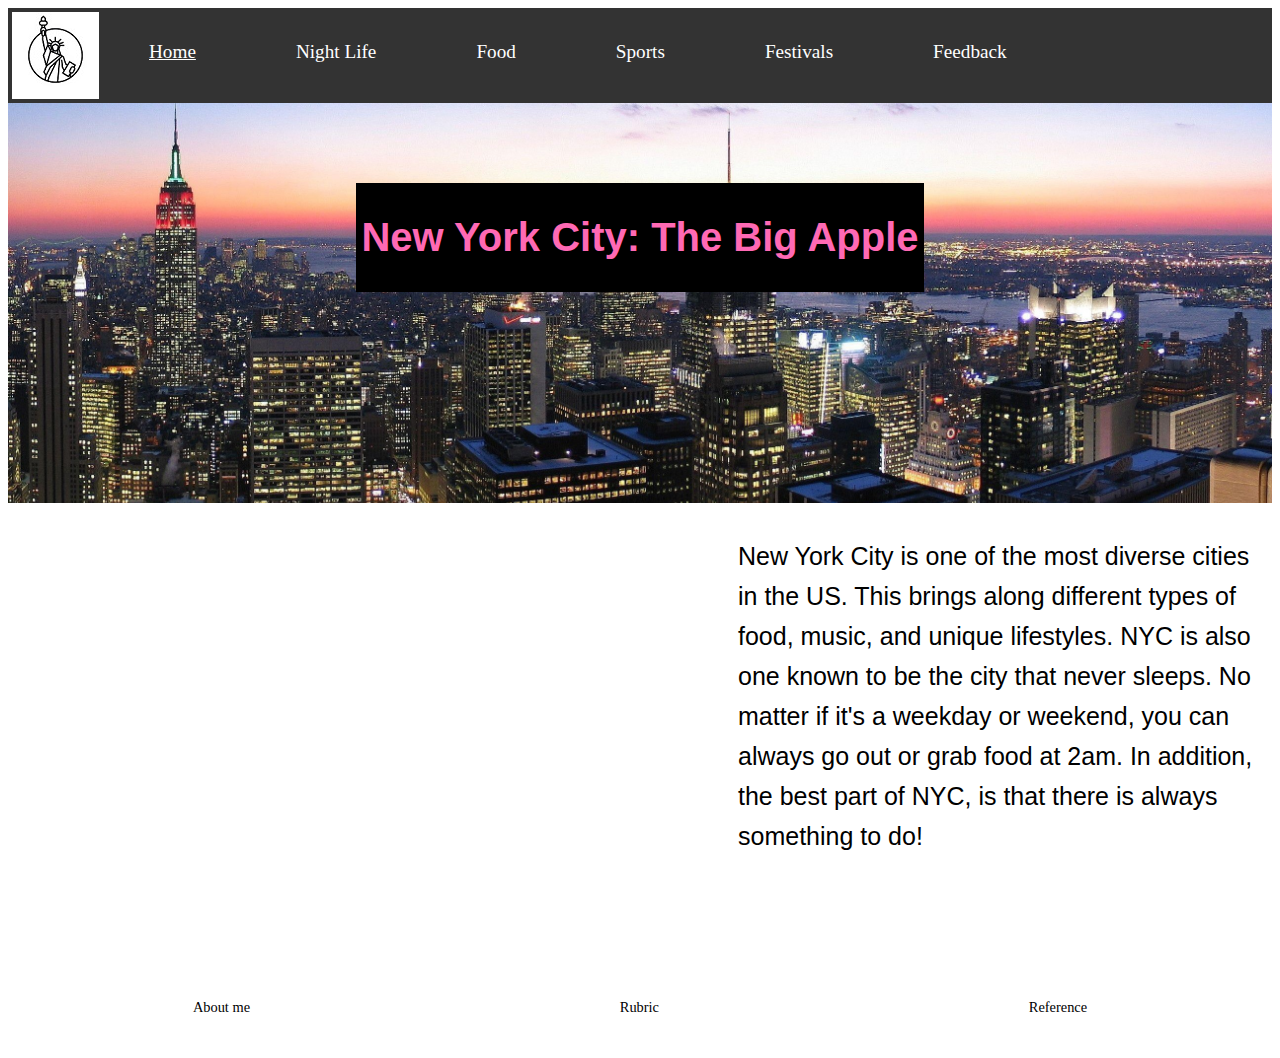
<file: personal/index.html>
<!-- https://www.w3schools.com/html/html_form_input_types.asp -->
<!DOCTYPE html>
<html lang="en">
<!--Basics-->

<head>
	<meta charset="utf-8">
	<title>new York City</title>
	<link rel="stylesheet" href="assets/css/style.css">
</head>
<!--Menu-->
<body>
<ul class ="top">
	<li><img class="logo" src="assets/images/icon.png" alt="picture"></li>
	<li><a class="current" href="index.html">Home</a></li>
	<li><a href="night.html">Night Life</a></li>
	<li><a href="food.html">Food</a></li>
	<li><a href="sports.html">Sports</a></li>
	<li><a href="festivals.html">Festivals</a></li>
	<li><a  href="feedback.html">Feedback</a></li>
</ul>
<div class="pic">
	<div class="title">
		<h1>New York City: The Big Apple</h1>
	</div>
</div>
<div class="container">
<div class="map">
	<iframe src="https://www.google.com/maps/embed?pb=!1m18!1m12!1m3!1d387191.33750346623!2d-73.97968099999999!3d40.6974881!2m3!1f0!2f0!3f0!3m2!1i1024!2i768!4f13.1!3m3!1m2!1s0x89c24fa5d33f083b%3A0xc80b8f06e177fe62!2sNew%20York%2C%20NY!5e0!3m2!1sen!2sus!4v1664751473365!5m2!1sen!2sus" width="700" height="450" style="border:0;" allowfullscreen="" loading="lazy" referrerpolicy="no-referrer-when-downgrade"></iframe>
</div>
<div class="text">
	<p>New York City is one of the most diverse cities in the US. This brings along different types of food,
		music, and unique lifestyles. NYC is also one known to be the city that never sleeps. No matter if it's a weekday
		or weekend, you can always go out or grab food at 2am. In addition, the best part of NYC, is that there is always something to do!
	</p>
</div>
</div>
   <footer>
	<ul class="foot">
		<li class="bott"><a href="news.asp">About me</a></li>
		<li class="bott"><a href="contact.asp">Rubric</a></li>
		<li class="bott"><a href="about.asp">Reference</a></li>
	</ul>
  </footer>
</body>
</file>
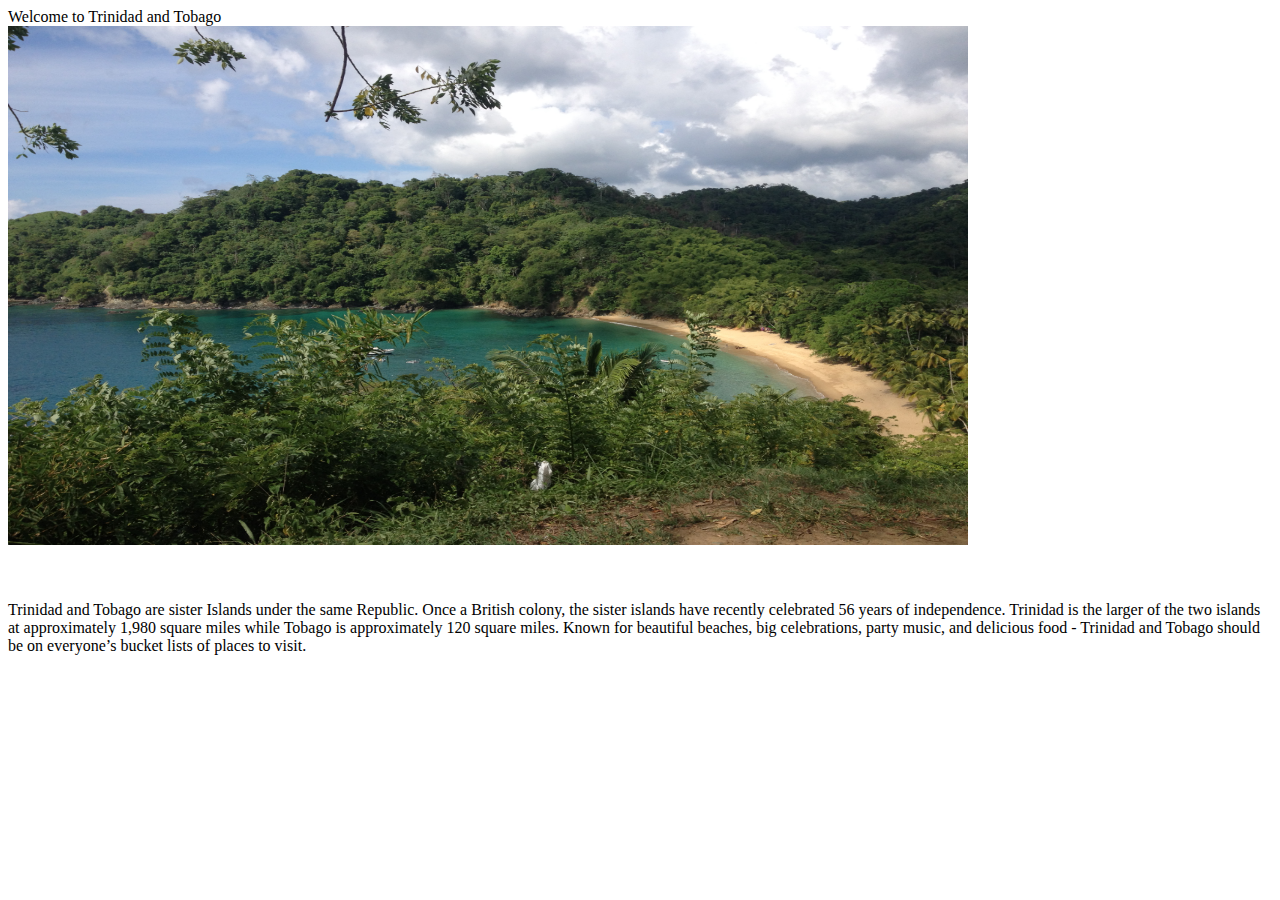
<file: personal/slideshow/index.html>
<!DOCTYPE html>
<html lang="en">
<head>
    <title>Home</title>
    <meta charset="utf-8">
    <meta name="viewport" content="width=device-width, initial-scale=1">
    <script src="slideshowcontinous.js"></script>
</head>
<body onload="runit()">

    <!--Start of Content-->
    <div class="Content">
    <!--Section 1-->
    <div id="section1">
        <header>Welcome to Trinidad and Tobago</header>

            <div id="pic">
                <img id="slideshow" src="images/main0.png" alt="Trinidad And Tobago Pictures" title="Trinidad And Tobago Pictures">  
            </div>
            <br><br>
            <div id="block">
                <p>Trinidad and Tobago are sister Islands under the same Republic. Once a British colony, the sister islands have recently celebrated 56 years of independence. Trinidad is the larger of the two islands at approximately 1,980 square miles while Tobago is approximately 120 square miles. Known for beautiful beaches, big celebrations, party music, and delicious food - Trinidad and Tobago should be on everyone’s bucket lists of places to visit.
                </p>
            </div>
        </div>
    </div>

</body>
</html>
</file>
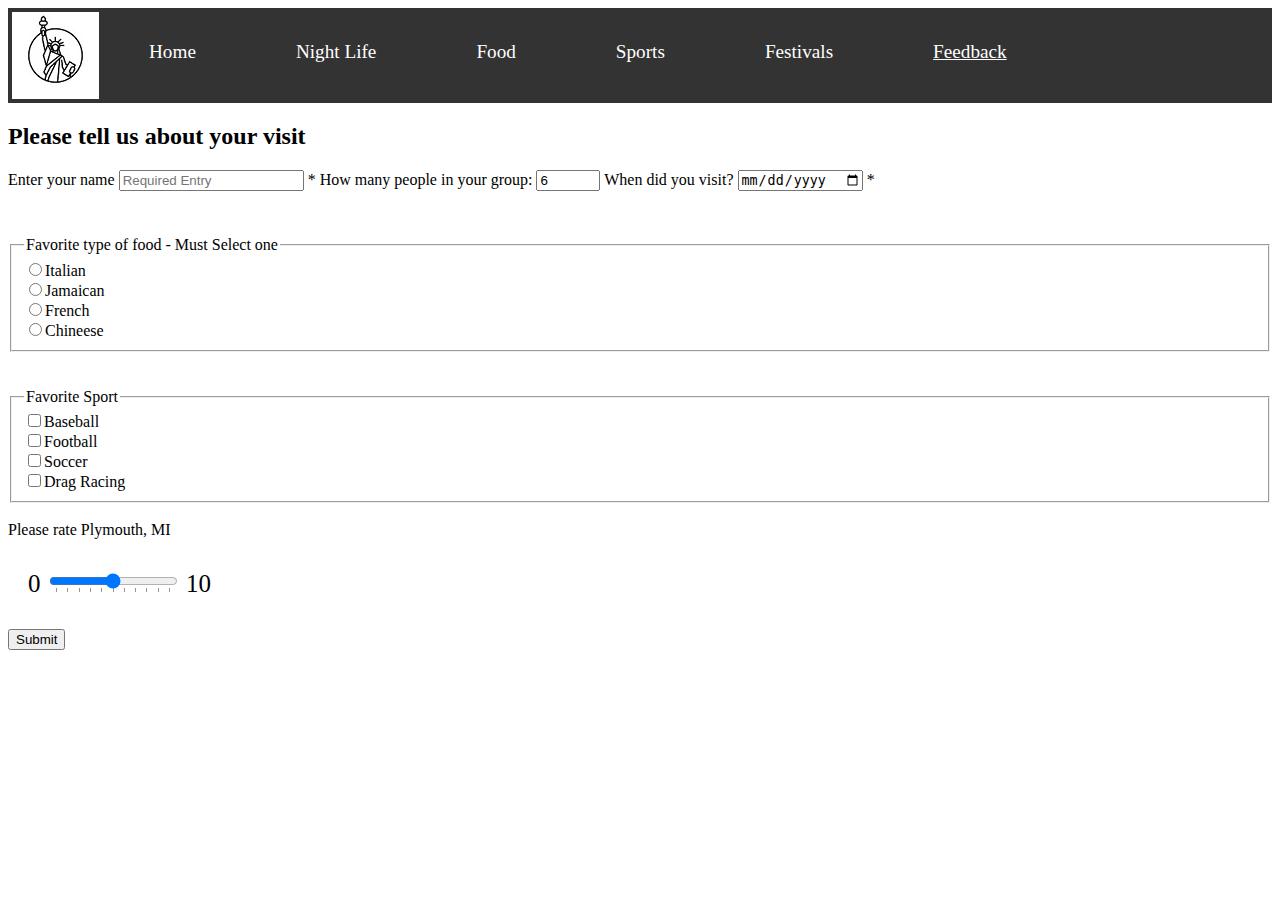
<file: personal/feedback.html>
<!-- https://www.w3schools.com/html/html_form_input_types.asp -->
<!DOCTYPE html>
<html lang="en">
<!--Basics-->

<head>
	<meta charset="utf-8">
	<title>Feedback</title>
	<link rel="stylesheet" href="assets/css/style.css">


	<script>
		function validateForm() {
			"use strict";
			var isvalid = true;
			if (document.getElementById("visitor").value == '') {
				document.getElementById("visitor").style.borderColor = "red";
				document.getElementById("visitor").style.backgroundColor = 'pink';
				isvalid = false;
			}
			else {
				isvalid = true;
				document.getElementById("visitor").style = null;
			}
			console.log("is name ok? " + isvalid);
			return (isvalid);
		}
		
	</script>

</head>
<!--Menu-->
<ul class ="top">
	<li><img class="logo" src="assets/images/icon.png" alt="picture"></li>
	<li><a href="index.html">Home</a></li>
	<li><a href="night.html">Night Life</a></li>
	<li><a href="food.html">Food</a></li>
	<li><a href="sports.html">Sports</a></li>
	<li><a href="festivals.html">Festivals</a></li>
	<li><a class="current" href="about.asp">Feedback</a></li>
</ul>
<!--Form-->
<form action="process.php" method="POST" onsubmit="return validateForm();">

	<div id="headingquestion">
		<h2 class="underline">
			<!-- add bottom border to this -->
			Please tell us about your visit
		</h2>
	</div>


	Enter your name
	<input type="text" id="visitor" name="visitor" placeholder="Required Entry">
	<span class="astric"> * </span>


	<!-- Group number form-->
	How many people in your group:
	<input type="number" name="groupNum" min="0" max="100" step="1" value="6" style="margin-bottom: 20px;">


	<!-- Date documenting when they visited -->
	When did you visit?
	<input type="date" id="visitDate" name="vdate" />
	<span class="astric"> * </span><br />
	<p id="errorMessage"></p>


	<!-- Field Set for favorite place -->
	<fieldset>
		<legend>Favorite type of food - Must Select one</legend>
		<input type="radio" name="fplace" value="Italian" id="i"><label for="i">Italian</label><br>
		<input type="radio" name="fplace" value="Jamaican" id="j"><label for="j">Jamaican</label><br>
		<input type="radio" name="fplace" value="French" id="f"><label for="f">French</label><br>
		<input type="radio" name="fplace" value="Chineese" id="c"><label for="c">Chineese</label><br>
	</fieldset>
	<br>
	<br>
	<!--Checkbox-->
	<fieldset>
		<legend>Favorite Sport</legend>
		<input type="checkbox" name="Baseball" value="Baseball" id="b"><label for="b">Baseball</label><br>
		<input type="checkbox" name="Football" value="Football" id="Football"><label for="Football">Football</label><br>
		<input type="checkbox" name="Soccer" value="Soccer" id="s"><label for="s">Soccer</label><br>
		<input type="checkbox" name="Drag Racing" value="Drag Racing" id="dr"><label for="dr">Drag Racing</label><br>
	</fieldset>



	<!-- Scrollbar for town raiting -->
	<br>Please rate Plymouth, MI<br>
	<p>0
		<input type="range" name="rating" min="0" max="10" step="1" list="set">
		<datalist id="set">
			<option>0</option>
			<option>1</option>
			<option>2</option>
			<option>3</option>
			<option>4</option>
			<option>5</option>
			<option>6</option>
			<option>7</option>
			<option>8</option>
			<option>9</option>
			<option>10</option>
		</datalist>
		10
	</p>


	<div id="button">
		<input type="submit">
		

	</div><!-- end of div for submit button -->
</form>
</file>
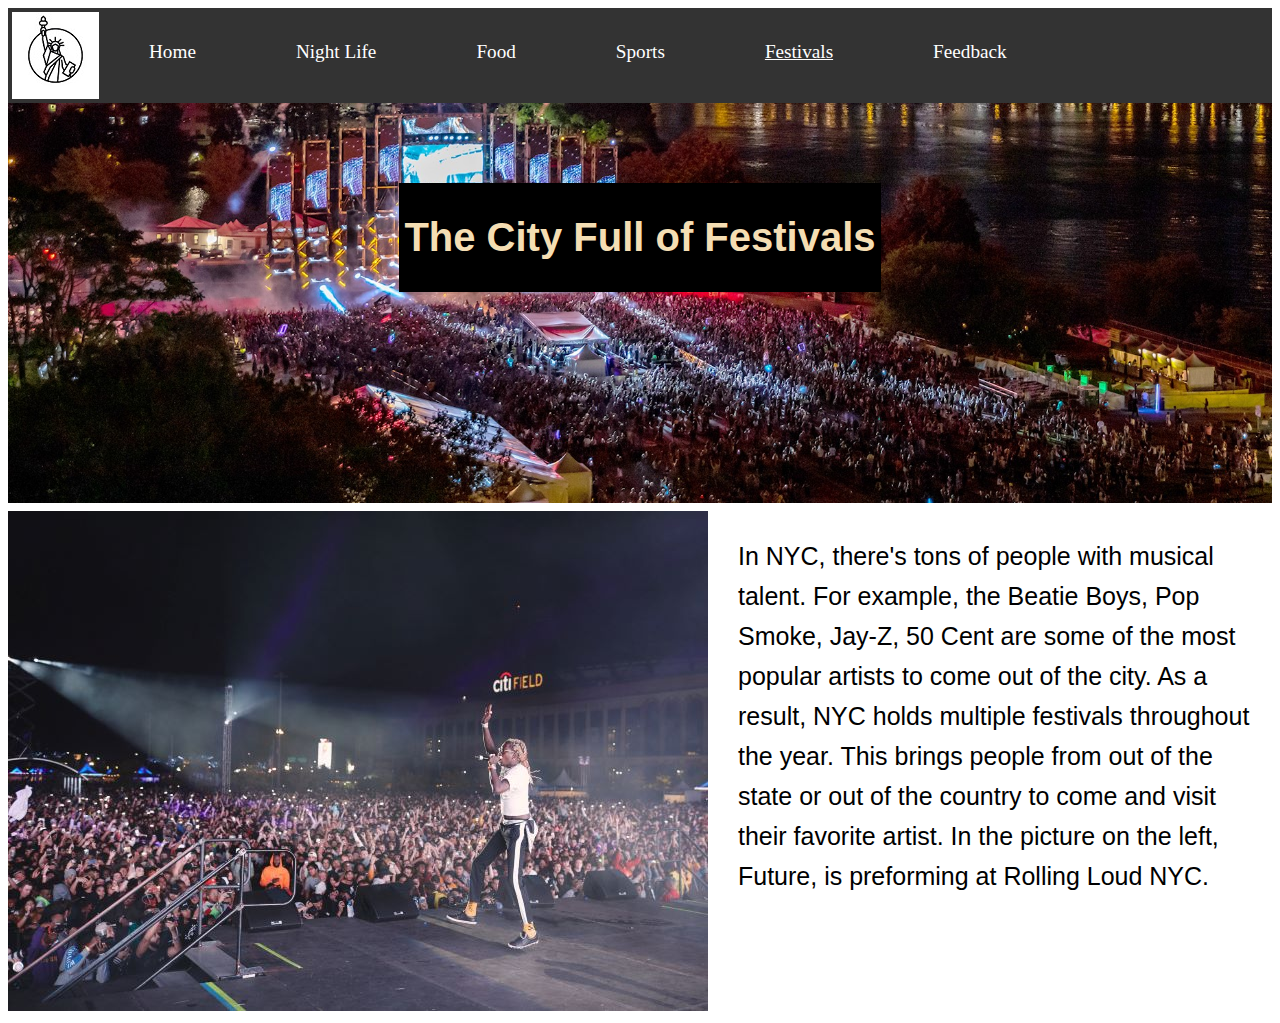
<file: personal/festivals.html>
<!-- https://www.w3schools.com/html/html_form_input_types.asp -->
<!DOCTYPE html>
<html lang="en">
<!--Basics-->

<head>
	<meta charset="utf-8">
	<title>Festivals in NYC</title>
	<link rel="stylesheet" href="assets/css/style.css">
</head>
<!--Menu-->
<body>
<ul class="top">
	<li><img class="logo" src="assets/images/icon.png" alt="picture"></li>
	<li><a href="index.html">Home</a></li>
	<li><a href="night.html">Night Life</a></li>
	<li><a href="food.html">Food</a></li>
	<li><a href="sports.html">Sports</a></li>
	<li><a class="current" href="festivals.html">Festivals</a></li>
	<li><a  href="feedback.html">Feedback</a></li>
</ul>
<div class="festival">
	<div class="festival_title">
		<h1>The City Full of Festivals</h1>
	</div>
</div>
<div class="container">
<div class="map">
	<img src="assets/images/rolling.jpg" alt="Rolling loud NYC">

</div>
<div class="text">
	<p>In NYC, there's tons of people with musical talent. For example, the Beatie Boys, Pop Smoke, Jay-Z, 50 Cent are some of the most popular artists to come out of the city.
         As a result, NYC holds multiple festivals throughout the year. 
         This brings people from out of the state or out of the country to come and visit their favorite artist. In the picture on the left, Future, is preforming at Rolling Loud NYC. 
	</p>
</div>
</div>

</body>
</file>
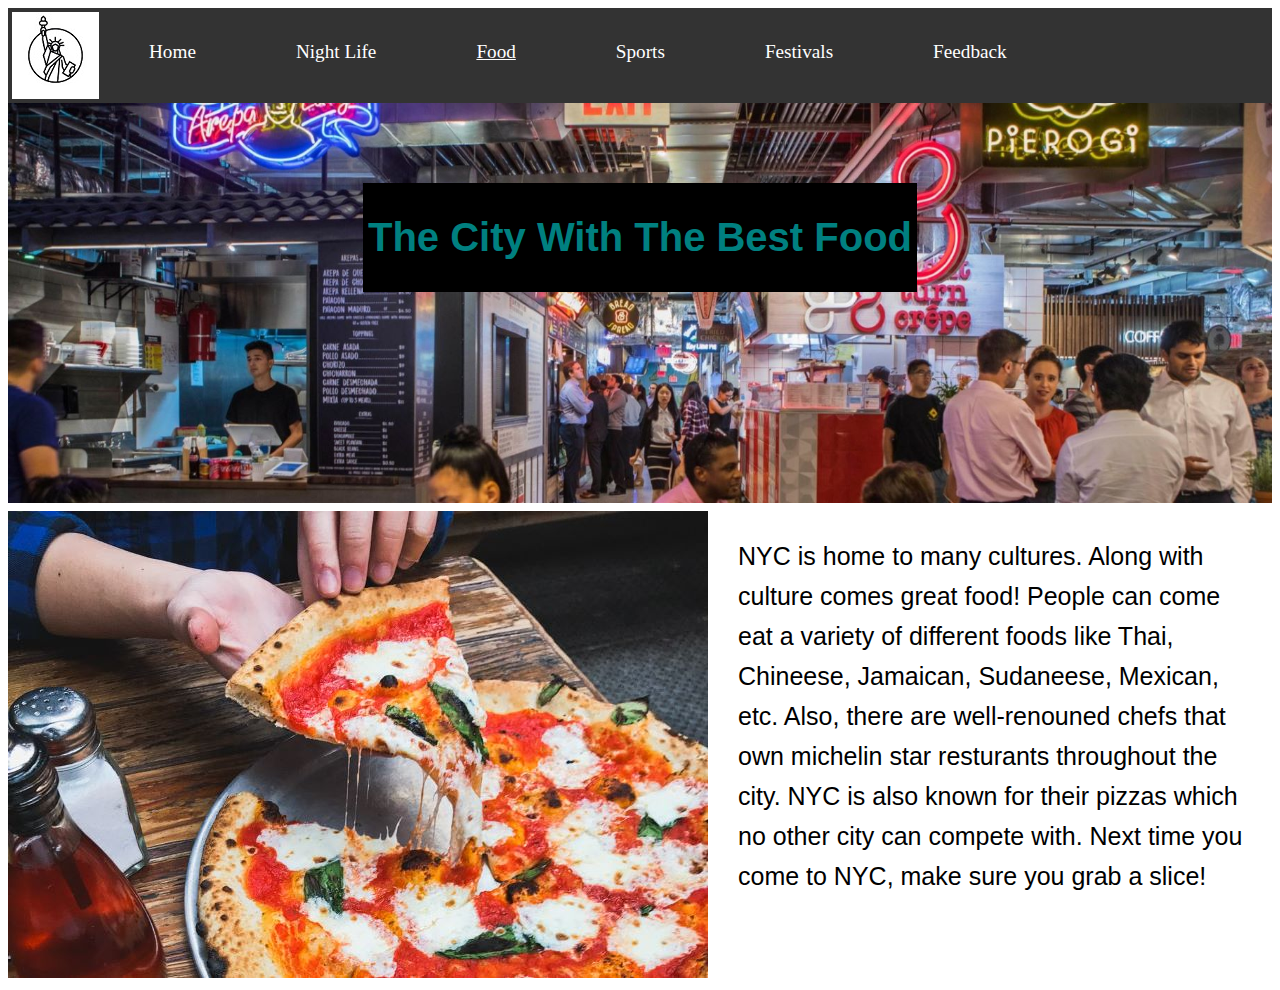
<file: personal/food.html>
<!DOCTYPE html>
<html lang="en">
<!--Basics-->

<head>
	<meta charset="utf-8">
	<title>Festivals in NYC</title>
	<link rel="stylesheet" href="assets/css/style.css">
</head>
<!--Menu-->
<body>
<ul class="top">
	<li><img class="logo" src="assets/images/icon.png" alt="picture"></li>
	<li><a href="index.html">Home</a></li>
	<li><a href="night.html">Night Life</a></li>
	<li><a class="current" href="food.html">Food</a></li>
	<li><a href="sports.html">Sports</a></li>
	<li><a href="festivals.html">Festivals</a></li>
	<li><a  href="feedback.html">Feedback</a></li>
</ul>
<div class="food">
	<div class="food_title">
		<h1>The City With The Best Food</h1>
	</div>
</div>
<div class="container">
<div class="map">
	<img src="assets/images/pizza.jpg" alt="rooftop">

</div>
<div class="text">
	<p>NYC is home to many cultures. Along with culture comes great food! People can come eat a variety of different foods like Thai, Chineese, Jamaican, Sudaneese, Mexican, etc.
        Also, there are well-renouned chefs that own michelin star resturants throughout the city.  
                NYC is also known for their pizzas which no other city can compete with. Next time you come to NYC, make sure you grab a slice!
        	</p>
</div>
</div>

</body>
</file>
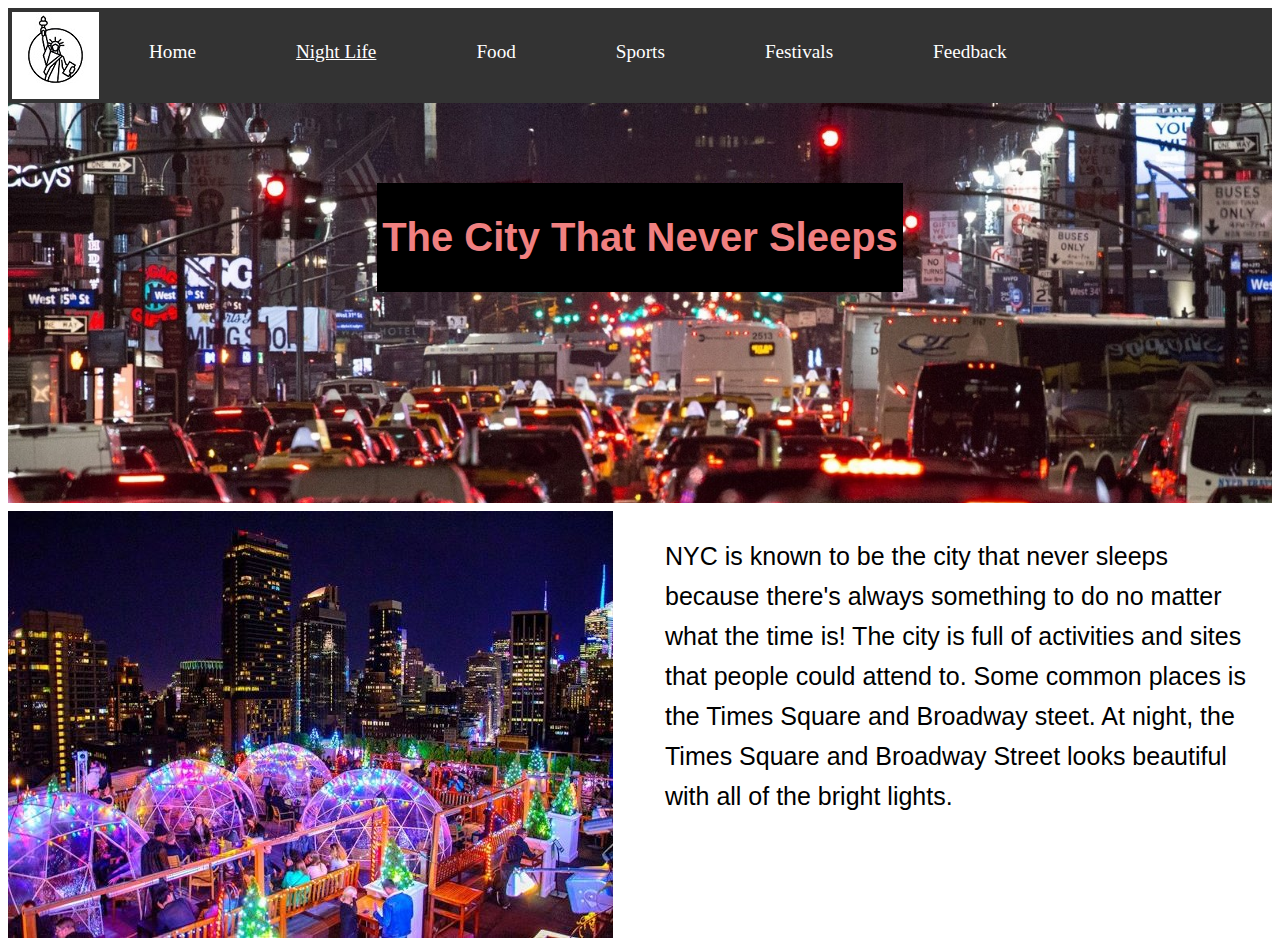
<file: personal/night.html>
<!DOCTYPE html>
<html lang="en">
<!--Basics-->

<head>
	<meta charset="utf-8">
	<title>Festivals in NYC</title>
	<link rel="stylesheet" href="assets/css/style.css">
</head>
<!--Menu-->
<body>
<ul class="top">
	<li><img class="logo" src="assets/images/icon.png" alt="picture"></li>
	<li><a href="index.html">Home</a></li>
	<li><a class="current" href="night.html">Night Life</a></li>
	<li><a href="food.html">Food</a></li>
	<li><a href="sports.html">Sports</a></li>
	<li><a href="festivals.html">Festivals</a></li>
	<li><a  href="feedback.html">Feedback</a></li>
</ul>
<div class="night">
	<div class="night_title">
		<h1>The City That Never Sleeps</h1>
	</div>
</div>
<div class="container">
<div class="map">
	<img src="assets/images/rooftopbar.jpg" alt="rooftop">

</div>
<div class="text">
	<p>NYC is known to be the city that never sleeps because there's always something to do no matter what the time is!
         The city is full of activities and sites that people could attend to. Some common places is the Times Square and Broadway steet.
         At night, the Times Square and Broadway Street looks beautiful with all of the bright lights.
        	</p>
</div>
</div>

</body>
</file>
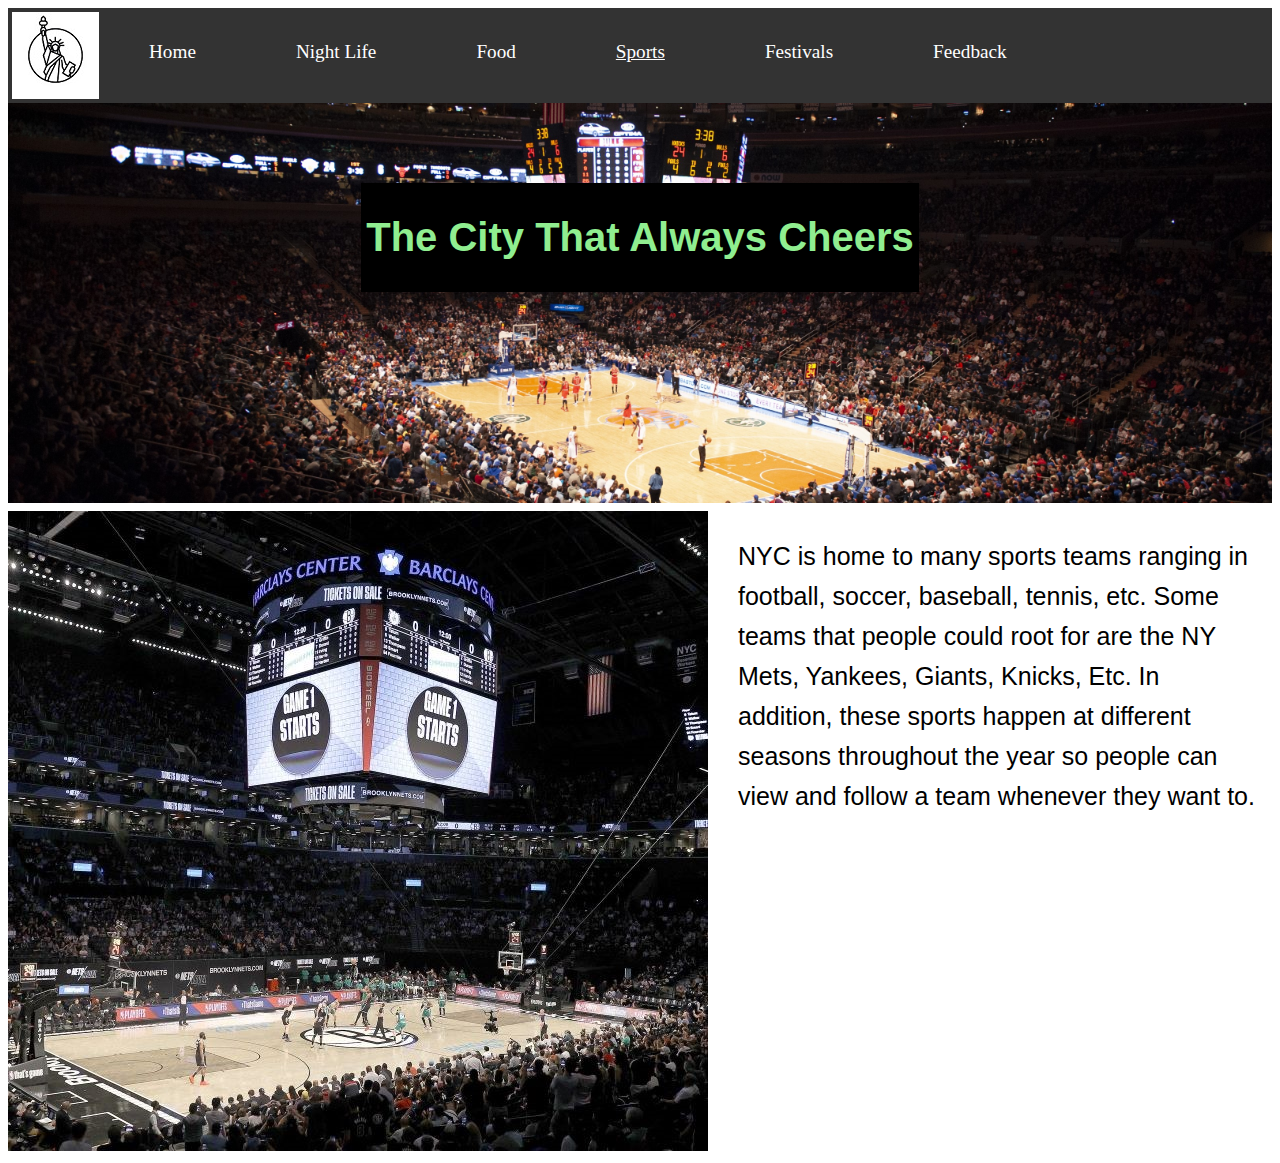
<file: personal/sports.html>
<!-- https://www.w3schools.com/html/html_form_input_types.asp -->
<!DOCTYPE html>
<html lang="en">
<!--Basics-->

<head>
	<meta charset="utf-8">
	<title>Festivals in NYC</title>
	<link rel="stylesheet" href="assets/css/style.css">
</head>
<!--Menu-->
<body>
<ul class="top">
	<li><img class="logo" src="assets/images/icon.png" alt="picture"></li>
	<li><a href="index.html">Home</a></li>
	<li><a href="night.html">Night Life</a></li>
	<li><a href="food.html">Food</a></li>
	<li><a class="current" href="sports.html">Sports</a></li>
	<li><a href="festivals.html">Festivals</a></li>
	<li><a  href="feedback.html">Feedback</a></li>
</ul>
<div class="sports">
	<div class="sports_title">
		<h1>The City That Always Cheers</h1>
	</div>
</div>
<div class="container">
<div class="map">
	<img src="assets/images/nets.jpg" alt="Rolling loud NYC">

</div>
<div class="text">
	<p> NYC is home to many sports teams ranging in football, soccer, baseball, tennis, etc. Some teams that people could root for are the NY Mets, Yankees, Giants, Knicks, Etc. 
        In addition, these sports happen at different seasons throughout the year so people can view and follow a team whenever they want to. 
       </p>
</div>
</div>

</body>
</file>
<file: personal/assets/css/style.css>
/*Arsh Aneja, ISTE 230, 9/14/2022*/

  .top {
    list-style-type: none;
    margin: 0;
    padding: 0;
    overflow: hidden;
    background-color: #333;
    font-family: "Times New Roman", Times, serif;
  }
  
  li {
    float: left;
  }
  
  li a {
    display: block;
    color: white;
    text-align: center;
    padding: 33px 50px;
    text-decoration: none;
    font-size: larger;
  }
  
  li a:hover {
    background-color: #111;
  }

.logo{
    margin-top: 4px;
    margin-left: 4px;
}

.current{
    text-decoration: underline;
}



.foot{
   list-style-type: none;
    margin: 0;
    padding: 0;
    overflow: hidden;
    font-family: "Times New Roman", Times, serif;
    display: flex;
    justify-content: space-around;
}
.bott{
  display: block;
  text-align: center;
  padding: 1px 55px;
  text-decoration: none;
  font-size: 12px;
}
.bott a{
  color:black;
}
.bott a:hover{
  background-color: white;
  
}
.pic{
  background-image: url('../images/background.jpg'); 
  background-size:cover; 
  height:320px; 
  padding-top:80px;
}

.title{
  display: table;
  margin: 0px auto 0px auto;
  padding:5px;
  font-size:20px;
  background-color:black;
  color:hotpink;
  font-family: Arial, Helvetica, sans-serif;

}
.container{
  display: grid;
  grid-template-columns: repeat(2, 1fr);
  gap: 10px;
  grid-auto-rows: minmax(100px, auto);
}
.map{
  margin-top: 8px;
  grid-column: 1;
  grid-row: 1 / 5;
}
.text{
  margin-top: 8px;
  grid-column: 2;
  grid-row: 1 / 5;
  font-family: Arial, Helvetica, sans-serif;
  margin-right: 12px;
}
p{
  margin-left: 20px;
  font-size: 25px;
  line-height: 1.6;
}
.festival{
  background-image: url('../images/fest.jpg'); 
  background-size:cover; 
  height:320px; 
  padding-top:80px;
}
.festival_title{
  display: table;
  margin: 0px auto 0px auto;
  padding:5px;
  font-size:20px;
  background-color:black;
  color:wheat;
  font-family: Arial, Helvetica, sans-serif;
}
.night_title{
  
    display: table;
    margin: 0px auto 0px auto;
    padding:5px;
    font-size:20px;
    background-color:black;
    color:lightcoral;
    font-family: Arial, Helvetica, sans-serif;
  

}
.night{
  background-image: url('../images/carsdark.jpg'); 
  background-size:cover; 
  height:320px; 
  padding-top:80px;
}
.sports{
  background-image: url('../images/knicks.jpeg'); 
  background-size:cover; 
  height:320px; 
  padding-top:80px;
}
.food{
  background-image: url('../images/foodhall.jpg'); 
  background-size:cover; 
  height:320px; 
  padding-top:80px;
}
.food_title{
  
  display: table;
  margin: 0px auto 0px auto;
  padding:5px;
  font-size:20px;
  background-color:black;
  color:teal;
  font-family: Arial, Helvetica, sans-serif;


}
.sports_title{
  display: table;
  margin: 0px auto 0px auto;
  padding:5px;
  font-size:20px;
  background-color:black;
  color: lightgreen;
  font-family: Arial, Helvetica, sans-serif;
}
</file>
